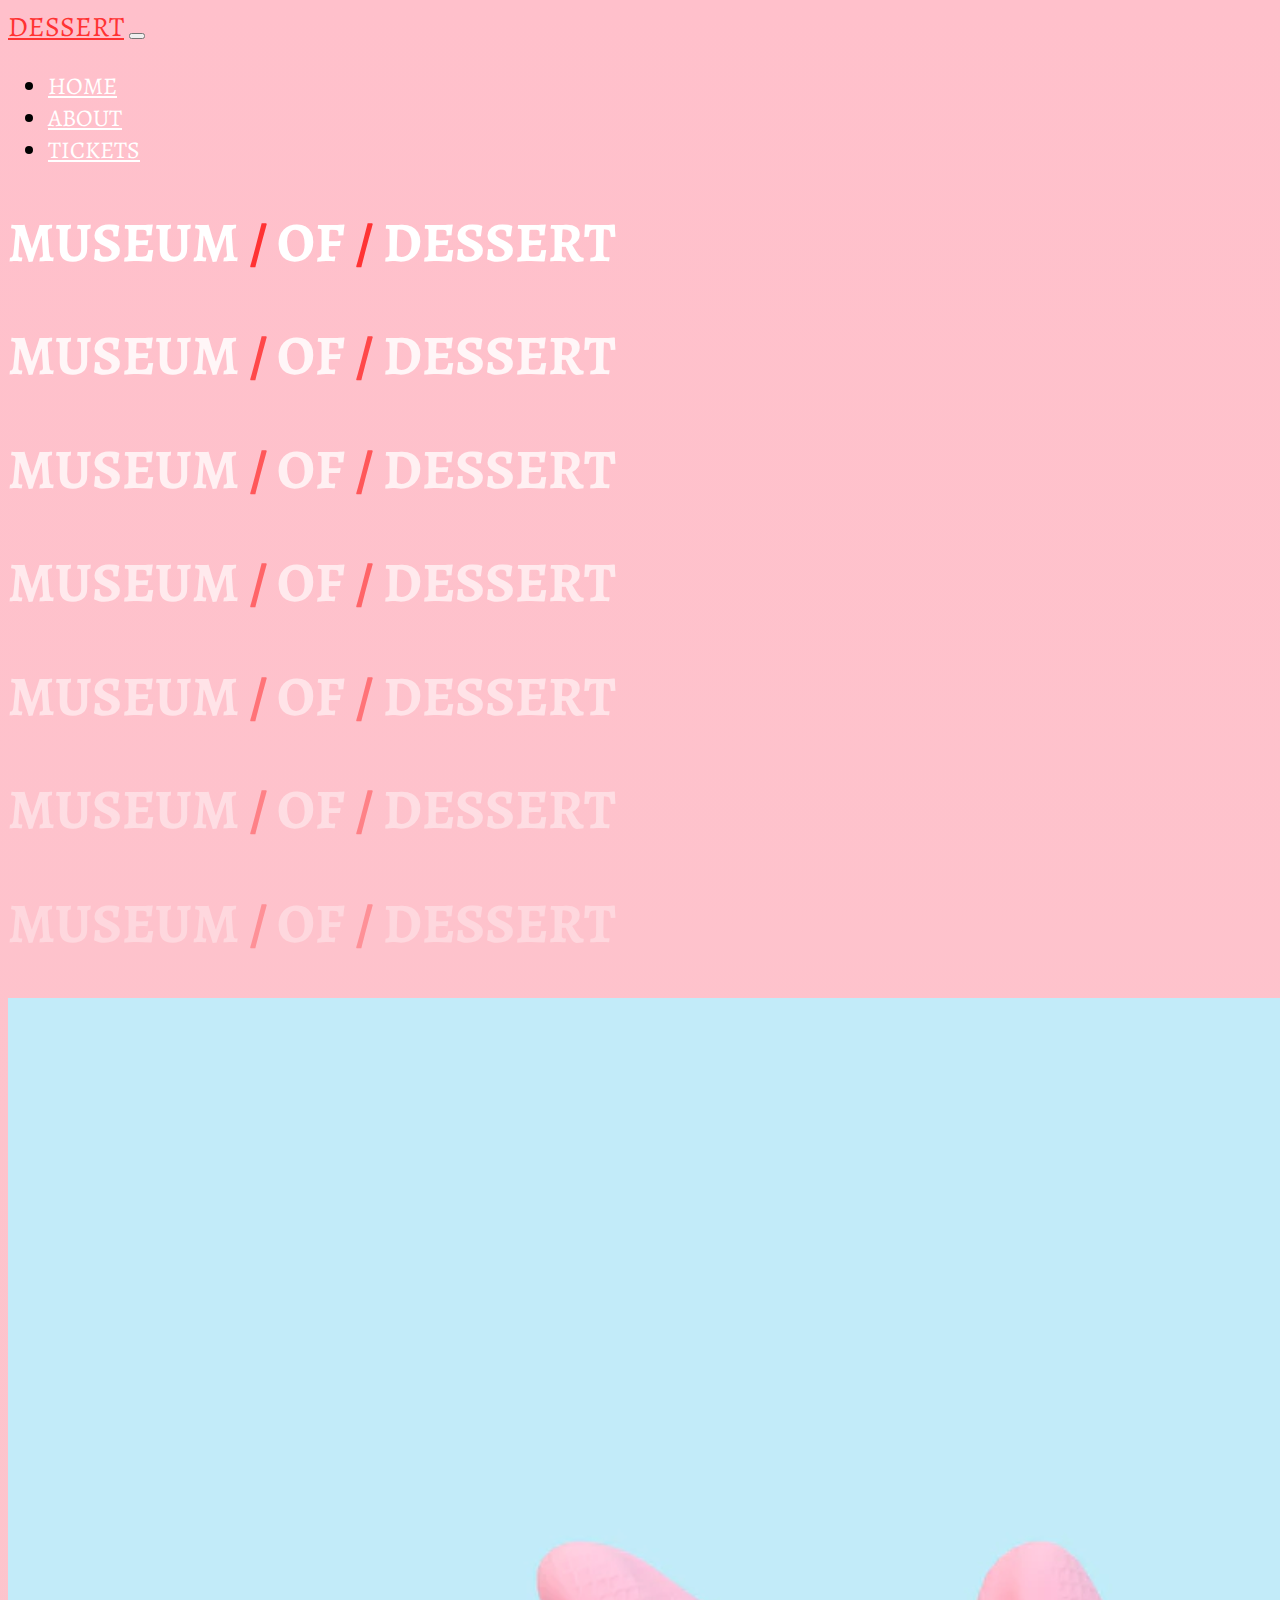
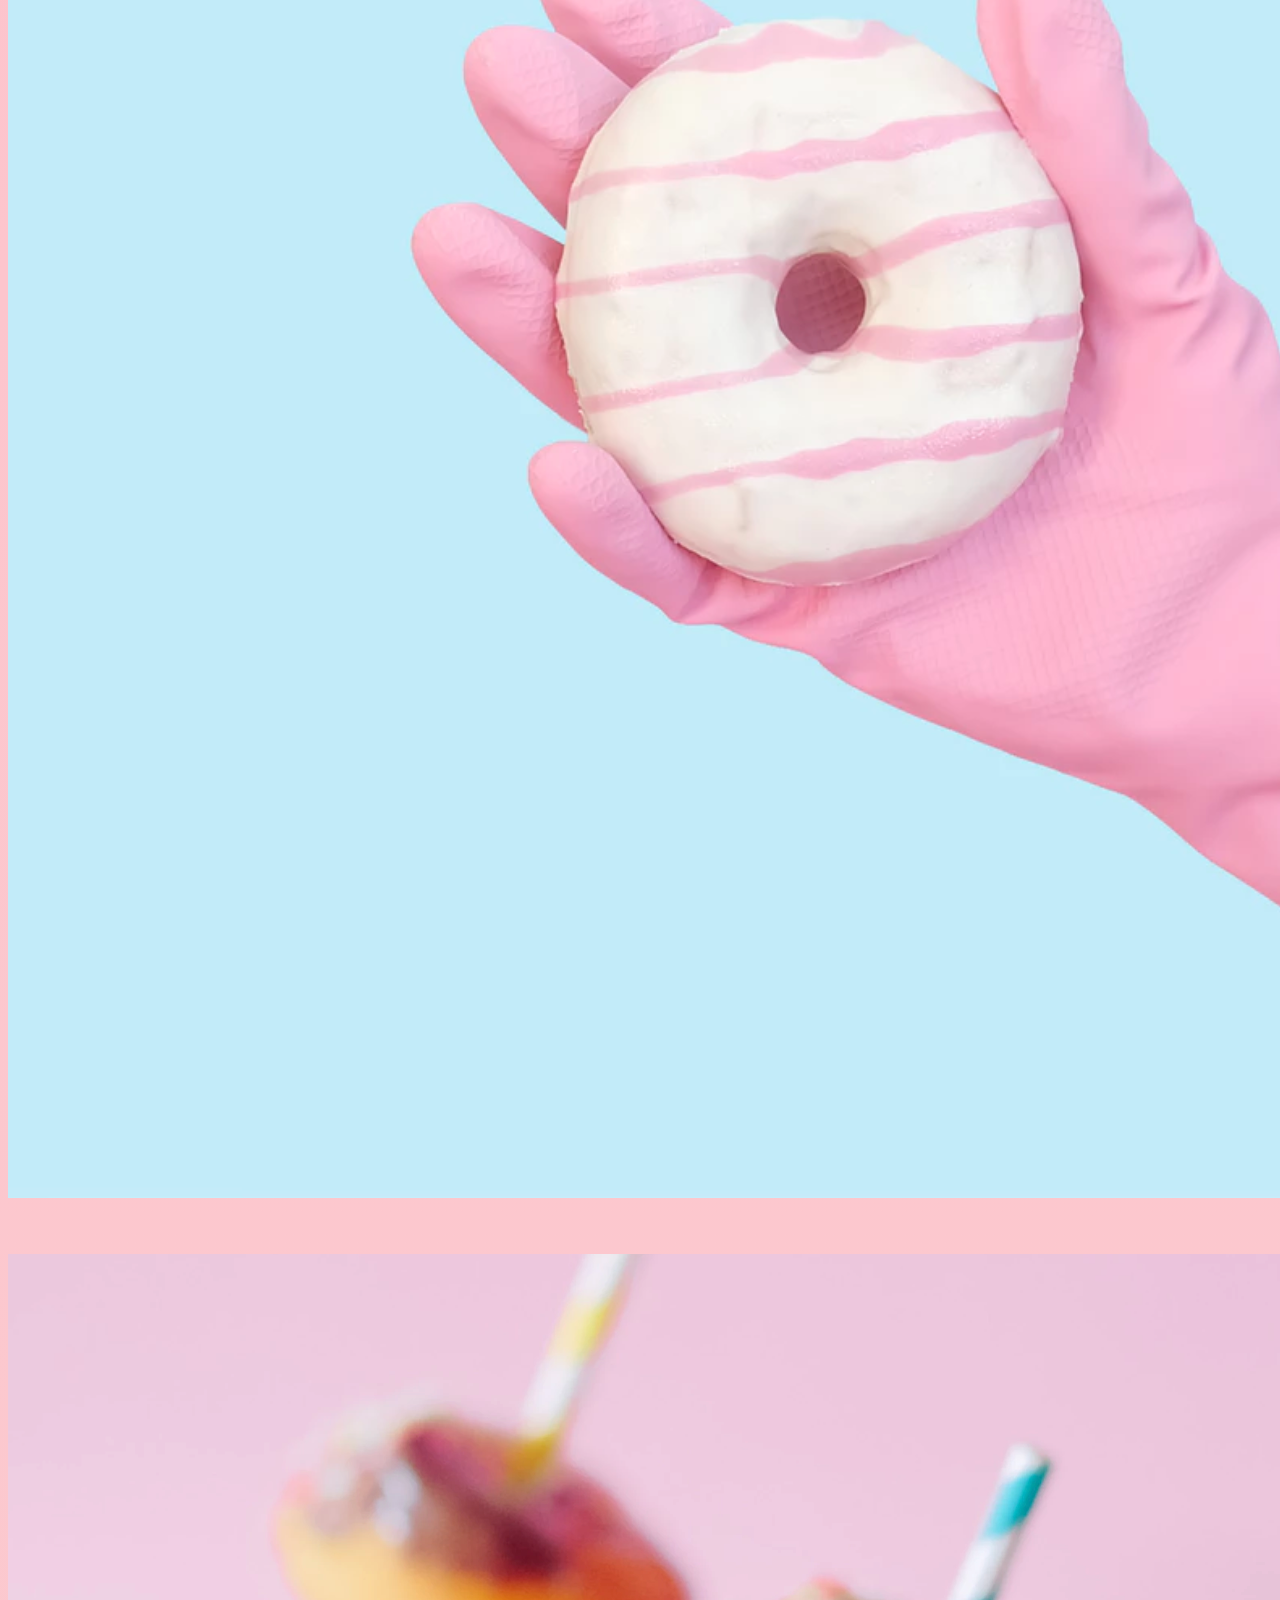
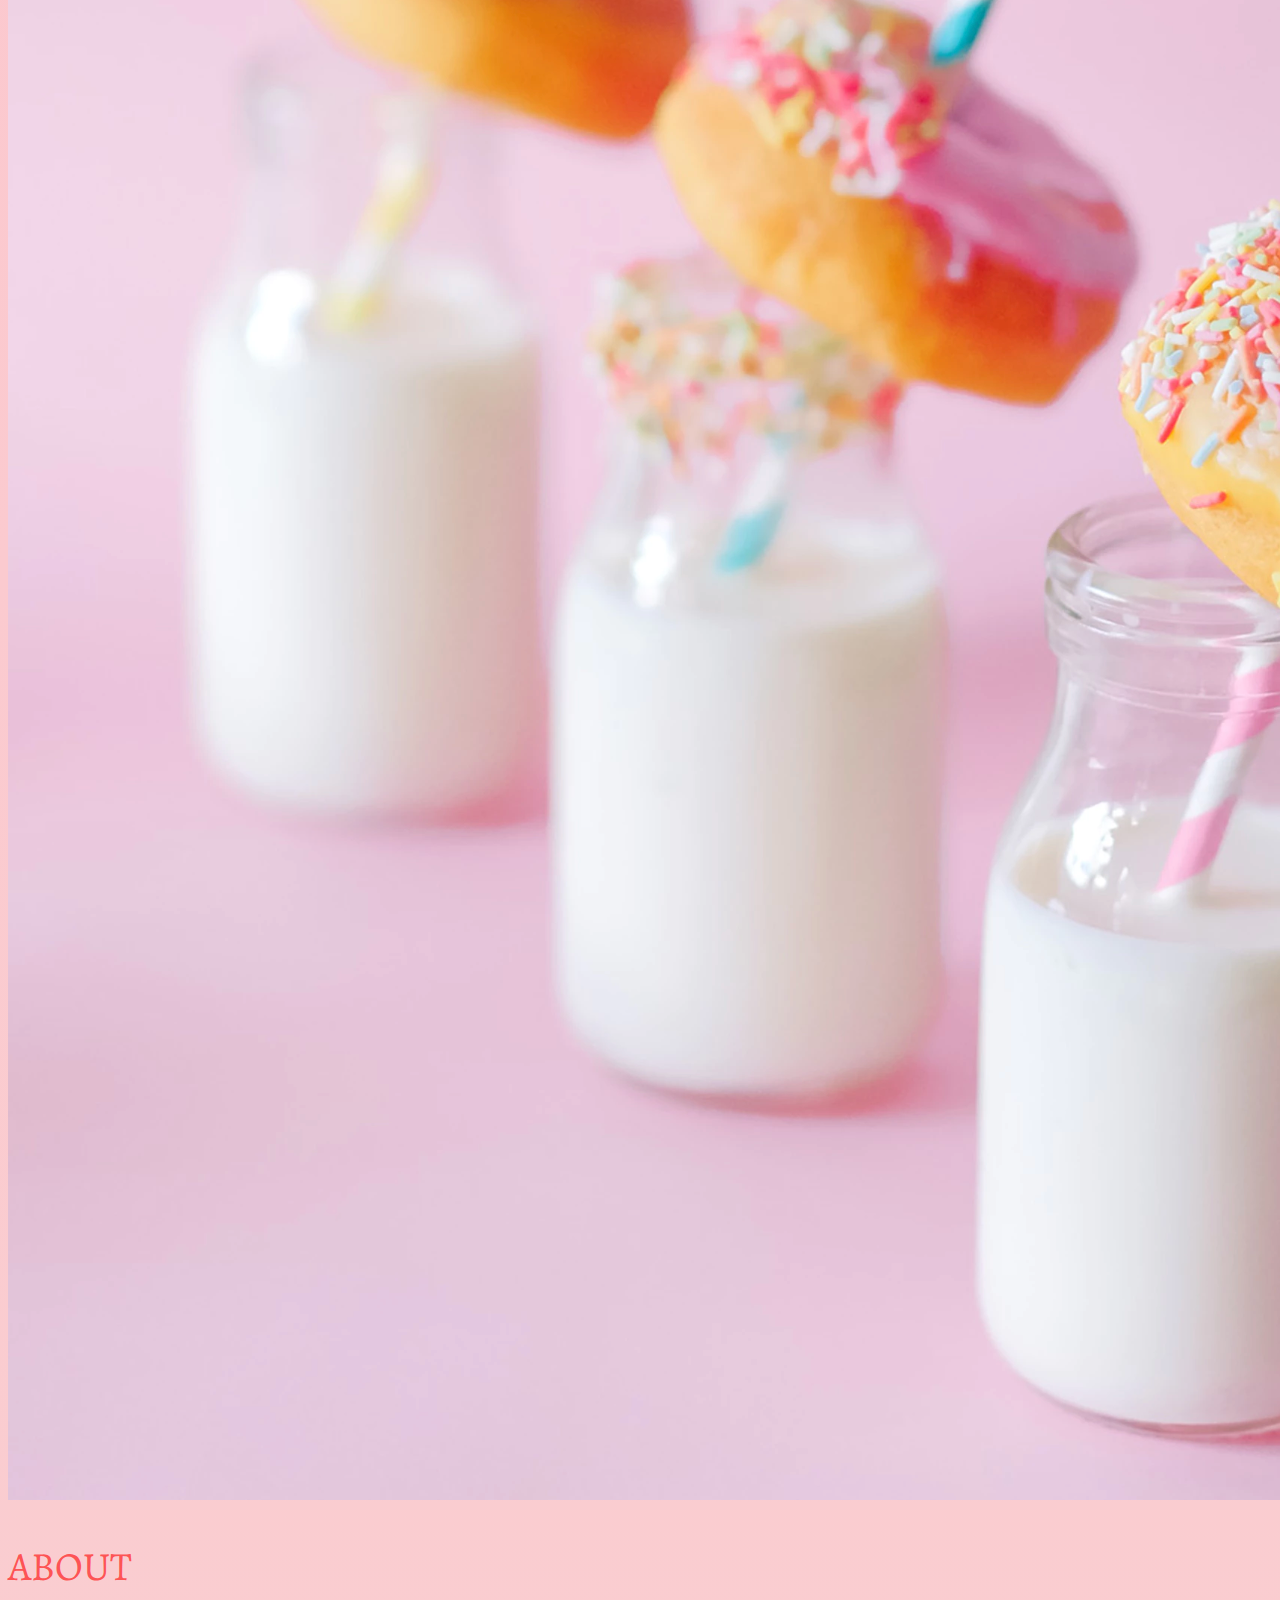
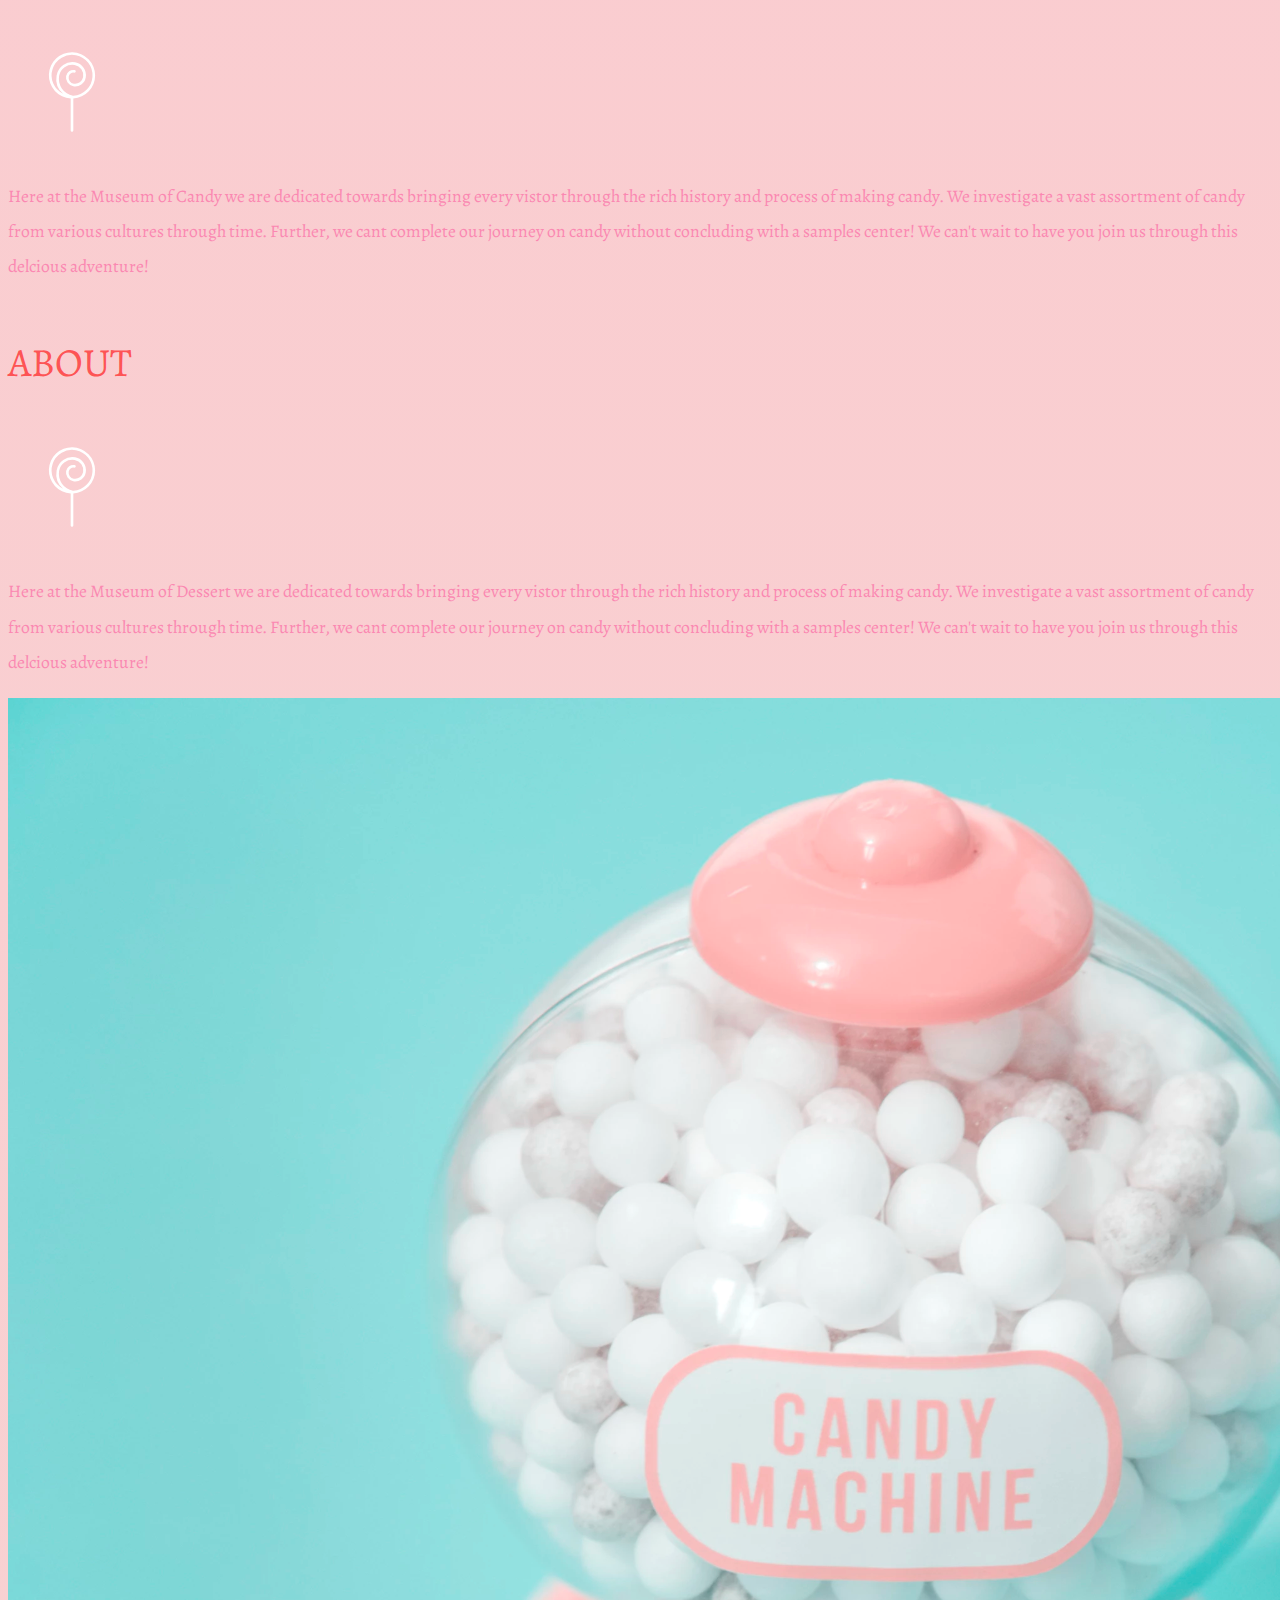
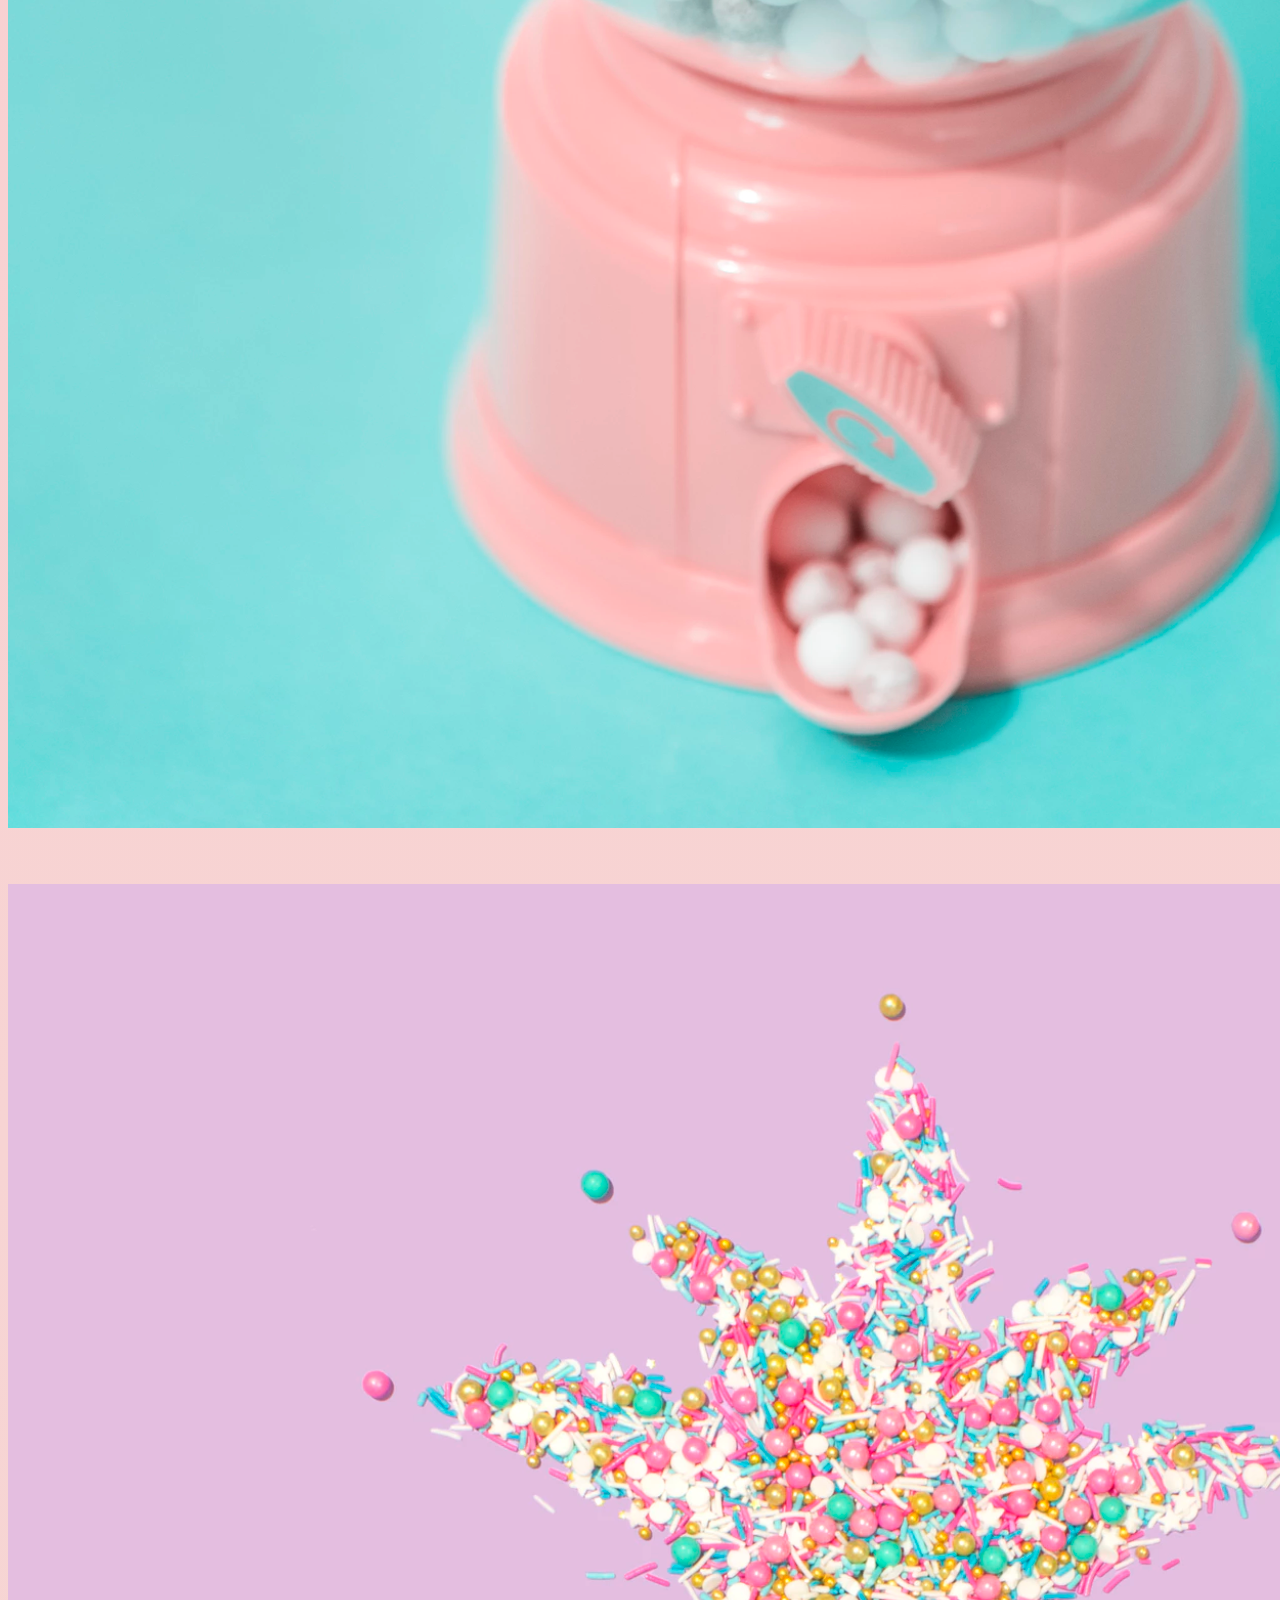
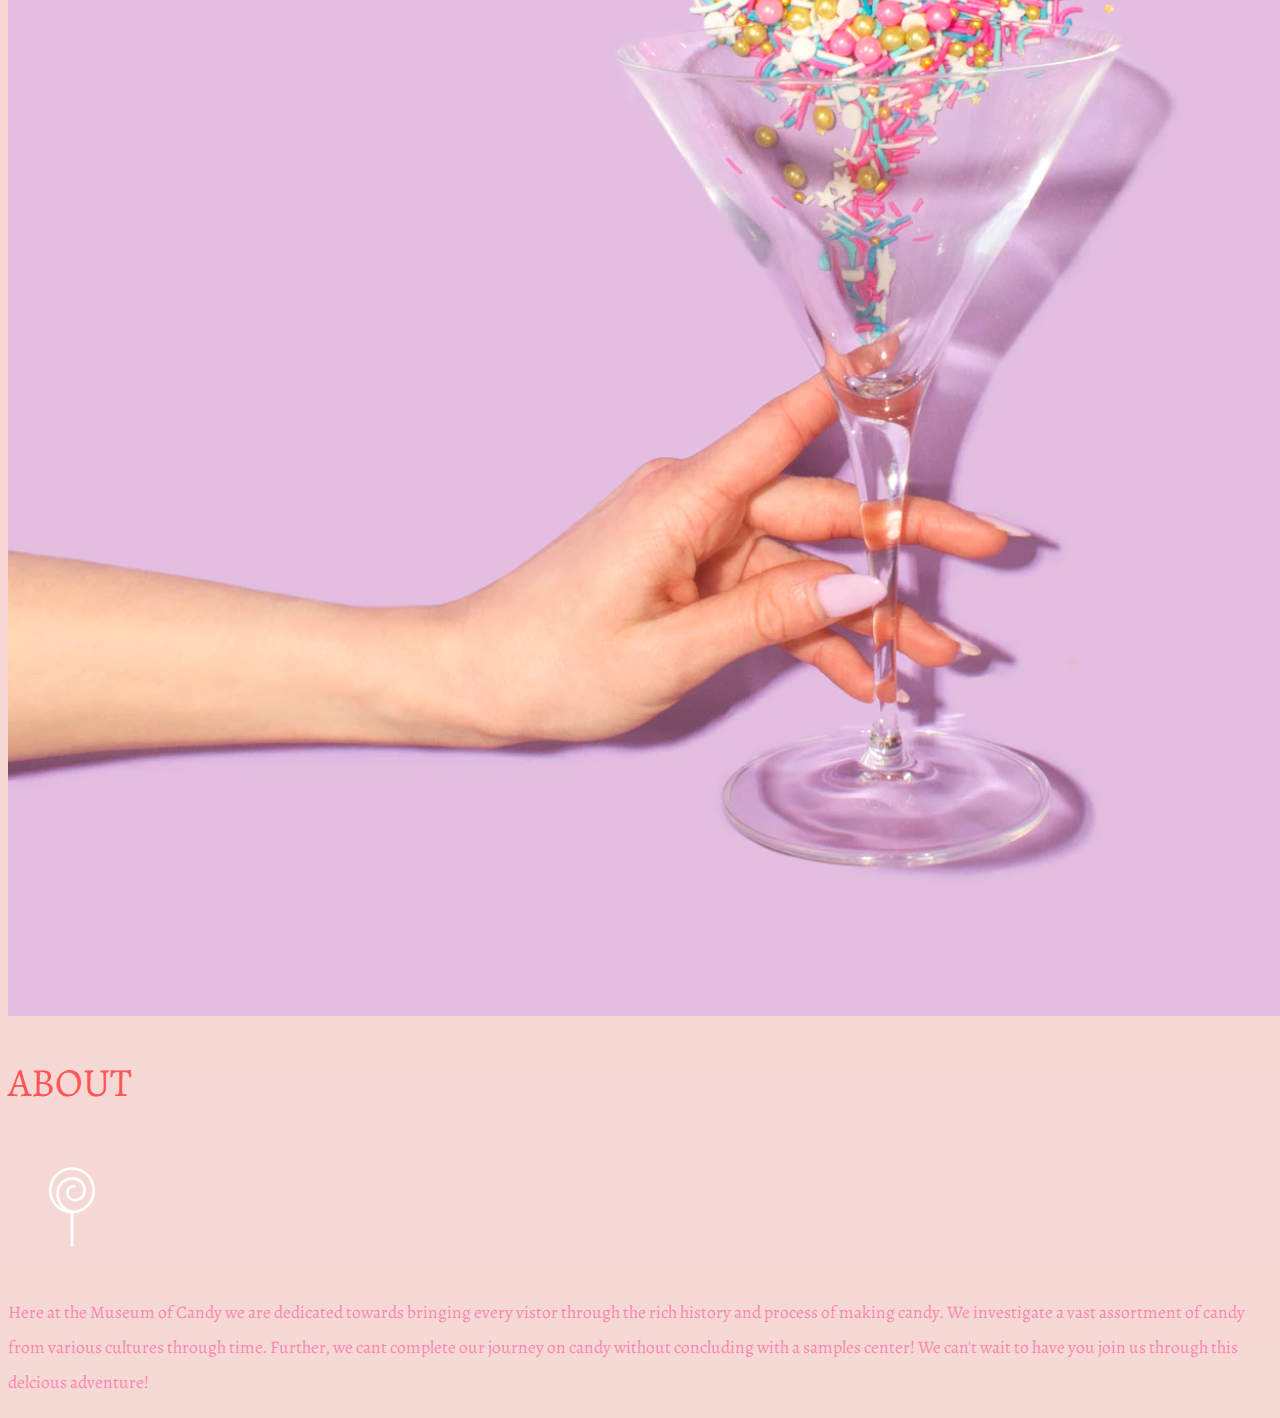
<file: Dessert Museum/index.html>
<!doctype html>
<html lang="en">

<head>
    <!---------------------------- Required meta tags ---------------------------->
    <meta charset="utf-8">
    <meta name="viewport" content="width=device-width, initial-scale=1, shrink-to-fit=no">

    <!--------------------------------- Google Font ------------------------------>
    <link href="https://fonts.googleapis.com/css?family=Nunito:200,300,400,700" rel="stylesheet">
    <link href="https://fonts.googleapis.com/css2?family=Alegreya:ital,wght@0,400;1,500&display=swap" rel="stylesheet">

    <!-------------------------------- Bootstrap CSS ----------------------------->
    <link rel="stylesheet" href="https://stackpath.bootstrapcdn.com/bootstrap/4.1.3/css/bootstrap.min.css" integrity="sha384-MCw98/SFnGE8fJT3GXwEOngsV7Zt27NXFoaoApmYm81iuXoPkFOJwJ8ERdknLPMO" crossorigin="anonymous">

    <!---------------------------- Font Awesome CDN ------------------------------>
    <link rel="stylesheet" href="https://stackpath.bootstrapcdn.com/font-awesome/4.7.0/css/font-awesome.min.css" integrity="sha384-wvfXpqpZZVQGK6TAh5PVlGOfQNHSoD2xbE+QkPxCAFlNEevoEH3Sl0sibVcOQVnN" crossorigin="anonymous">

    <!--------------------------------- Custom CSS ------------------------------->
    <link rel="stylesheet" href="app.css">

    <title>Museum of Candy</title>
</head>

<body>
    <!------------------------------ Create main Navbar ----------------------------->
    <nav id="mainNavbar" class="navbar navbar-dark navbar-expand-md py-1 fixed-top">
        <a href="#" class="navbar-brand">DESSERT</a>

        <button class="navbar-toggler " data-toggle="collapse" data-target="#navLinks" aria-label="Toggle navigation">
        <span id="navIcon" class="navbar-toggler-icon"></span>
      </button>

        <div class="collapse navbar-collapse" id="navLinks">
            <ul class="navbar-nav">

                <li class="nav-item">
                    <a href="" class="nav-link">HOME</a>
                </li>

                <li class="nav-item">
                    <a href="" class="nav-link">ABOUT</a>
                </li>

                <li class="nav-item">
                    <a href="" class="nav-link">TICKETS</a>
                </li>

            </ul>
        </div>
    </nav>

    <!---------------------- Make 1st row using fluid container -------------------->
    <section class="container-fluid px-0">
        <div class="row align-items-center">

            <div class="col-lg-6">
                <div class=" headerSlashes text-white font-weight-bold text-center d-none d-lg-block mt-5">
                    <h1>MUSEUM <span>           /</span> OF <span>           /</span> DESSERT</h1>
                    <h1>MUSEUM <span class="s1">/</span> OF <span class="s1">/</span> DESSERT</h1>
                    <h1>MUSEUM <span class="s2">/</span> OF <span class="s2">/</span> DESSERT</h1>
                    <h1>MUSEUM <span class="s3">/</span> OF <span class="s3">/</span> DESSERT</h1>
                    <h1>MUSEUM <span class="s4">/</span> OF <span class="s4">/</span> DESSERT</h1>
                    <h1>MUSEUM <span class="s5">/</span> OF <span class="s5">/</span> DESSERT</h1>
                    <h1>MUSEUM <span class="s6">/</span> OF <span class="s6">/</span> DESSERT</h1>
                </div>
            </div>

            <div class="col-lg-6">
                <img class="img-fluid" src="imgs/hand2.png" alt="">
            </div>

        </div>
    </section>

    <!--------------------- Rest of content in fluid container -------------------->
    <section class="container-fluid px-0">

        <!--------------------------------- 2nd Row --------------------------------->
        <div class="row align-items-center content">

            <div class="col-md-6 order-2 order-md-1">
                <img class="img-fluid" src="imgs/milk.png" alt="">
            </div>

            <div class="col-md-6 order-1 order-md-2">
                <div class="row justify-content-center text-center">
                    <div class="blurb col-6 col-md-7 col-lg-8 mb-5 mb-md-0">

                        <h2>ABOUT</h2>
                        <img class="d-none d-lg-inline" src="imgs/lolli_icon.png" alt="">
                        <p>
                            Here at the Museum of Candy we are dedicated towards bringing every vistor through the rich history and process of making candy. We investigate a vast assortment of candy from various cultures through time. Further, we cant complete our journey on candy
                            without concluding with a samples center! We can't wait to have you join us through this delcious adventure!
                        </p>

                    </div>
                </div>

            </div>
        </div>

        <!--------------------------------- 3rd Row --------------------------------->
        <div class="row align-items-center content">

            <div class="col-md-6">
                <div class="row justify-content-center text-center">
                    <div class="blurb col-sm-6 col-md-7 col-lg-8 mb-5 mb-md-0">

                        <h2>ABOUT</h2>
                        <img class="d-none d-lg-inline" src="imgs/lolli_icon.png" alt="">
                        <p>
                            Here at the Museum of Dessert we are dedicated towards bringing every vistor through the rich history and process of making candy. We investigate a vast assortment of candy from various cultures through time. Further, we cant complete our journey on candy
                            without concluding with a samples center! We can't wait to have you join us through this delcious adventure!
                        </p>

                    </div>
                </div>
            </div>

            <div class="col-md-6">
                <img class="img-fluid" src="imgs/gumball.png" alt="">
            </div>
        </div>

        <!--------------------------------- 4th Row --------------------------------->
        <div class="row align-items-center content">

            <div class="col-md-6 order-2 order-md-1">
                <img class="img-fluid" src="imgs/sprinkles.png" alt="">
            </div>

            <div class="col-md-6 order-1 order-md-2">
                <div class="row justify-content-center text-center">
                    <div class="blurb col-sm-6 col-md-7 col-lg-8 mb-5 mb-md-0">

                        <h2>ABOUT</h2>
                        <img class="d-none d-lg-inline" src="imgs/lolli_icon.png" alt="">
                        <p>
                            Here at the Museum of Candy we are dedicated towards bringing every vistor through the rich history and process of making candy. We investigate a vast assortment of candy from various cultures through time. Further, we cant complete our journey on candy
                            without concluding with a samples center! We can't wait to have you join us through this delcious adventure!
                        </p>

                    </div>
                </div>

            </div>
        </div>
    </section>



    <!---------------------------- Optional JavaScript ---------------------------->
    <!-------------- jQuery first, then Popper.js, then Bootstrap JS -------------->
    <script src="https://code.jquery.com/jquery-3.3.1.slim.min.js" integrity="sha384-q8i/X+965DzO0rT7abK41JStQIAqVgRVzpbzo5smXKp4YfRvH+8abtTE1Pi6jizo" crossorigin="anonymous"></script>
    <script src="https://cdnjs.cloudflare.com/ajax/libs/popper.js/1.14.3/umd/popper.min.js" integrity="sha384-ZMP7rVo3mIykV+2+9J3UJ46jBk0WLaUAdn689aCwoqbBJiSnjAK/l8WvCWPIPm49" crossorigin="anonymous"></script>
    <script src="https://stackpath.bootstrapcdn.com/bootstrap/4.1.3/js/bootstrap.min.js" integrity="sha384-ChfqqxuZUCnJSK3+MXmPNIyE6ZbWh2IMqE241rYiqJxyMiZ6OW/JmZQ5stwEULTy" crossorigin="anonymous"></script>

    <script>
        $(function() { // Create effect of navbar appearing when scrolling 
            $(document).scroll(function() { // detect user scrolling
                var $nav = $("#mainNavbar"); // set $nav = navbar
                // if user scrolls with top height > navbar height, then toggle navbar
                $nav.toggleClass("scrolled", $(this).scrollTop() > $nav.height());
            });
        });
    </script>

</body>

</html>
</file>
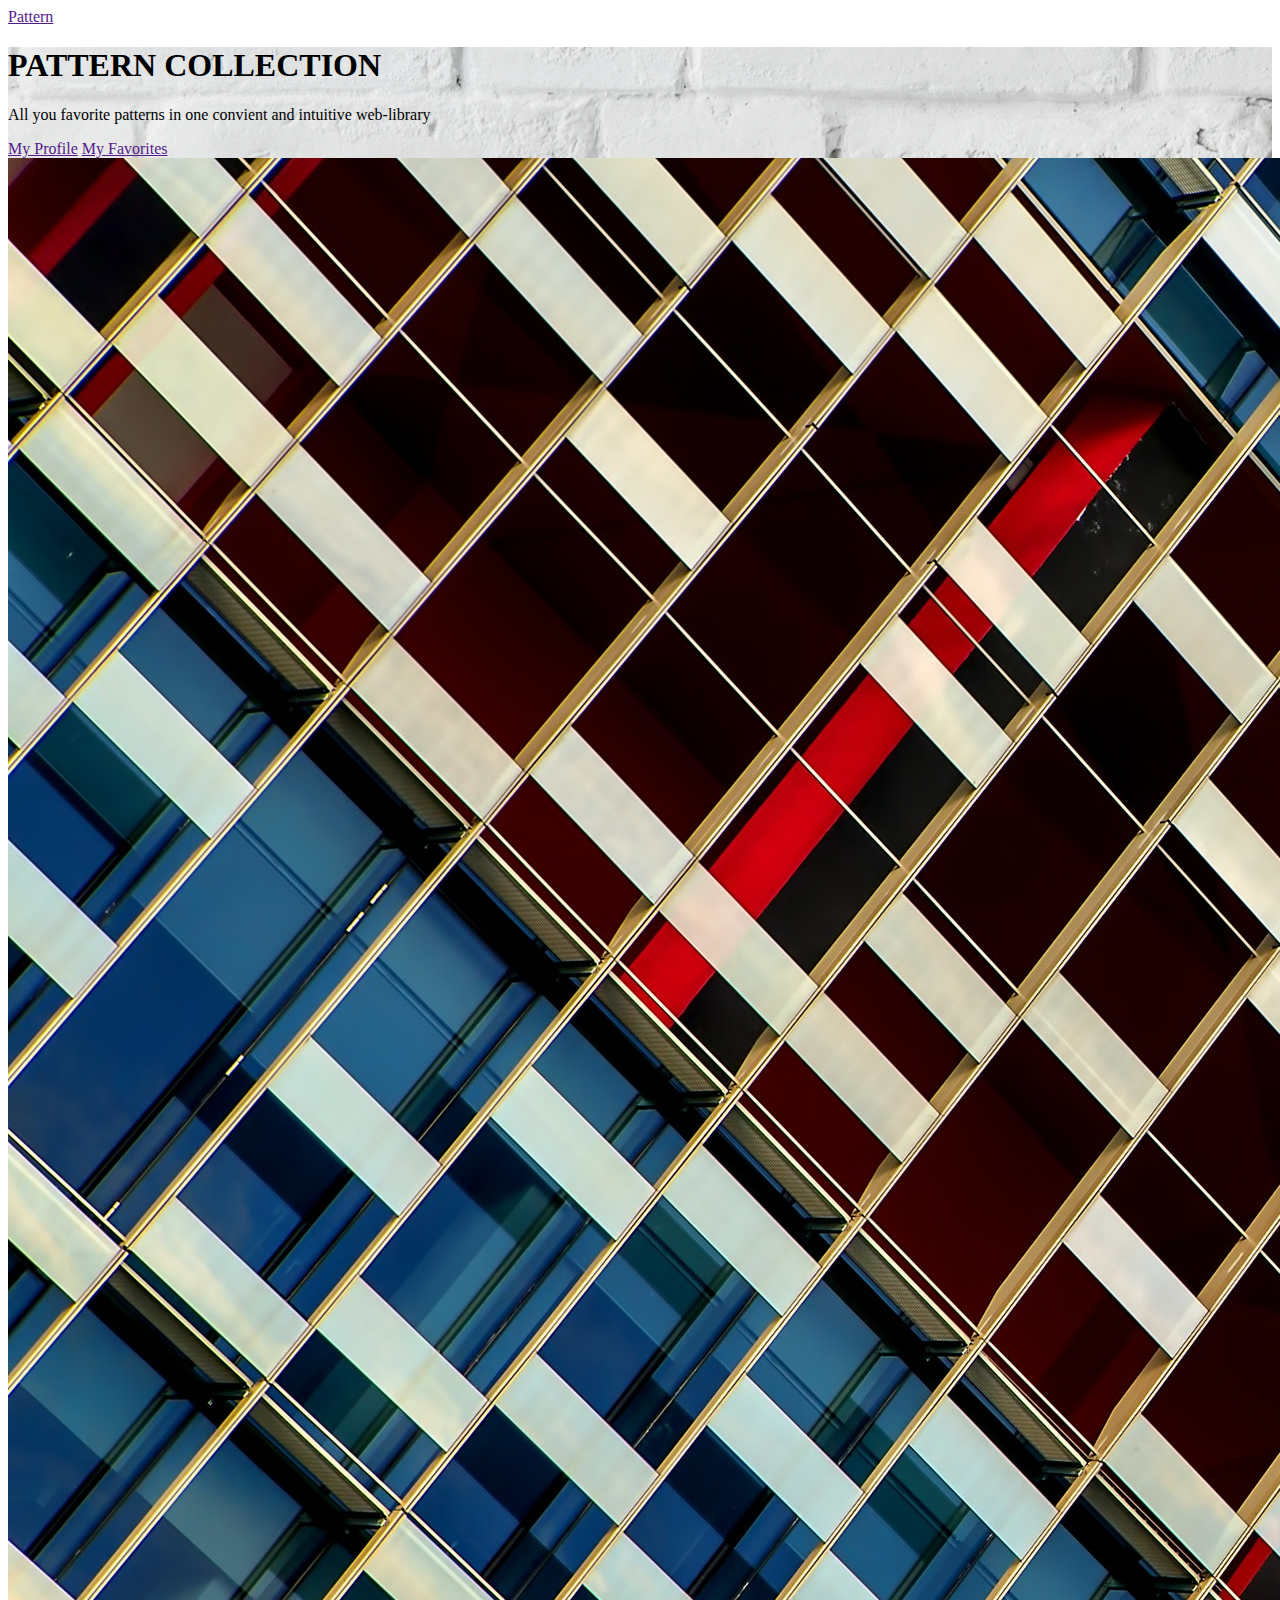
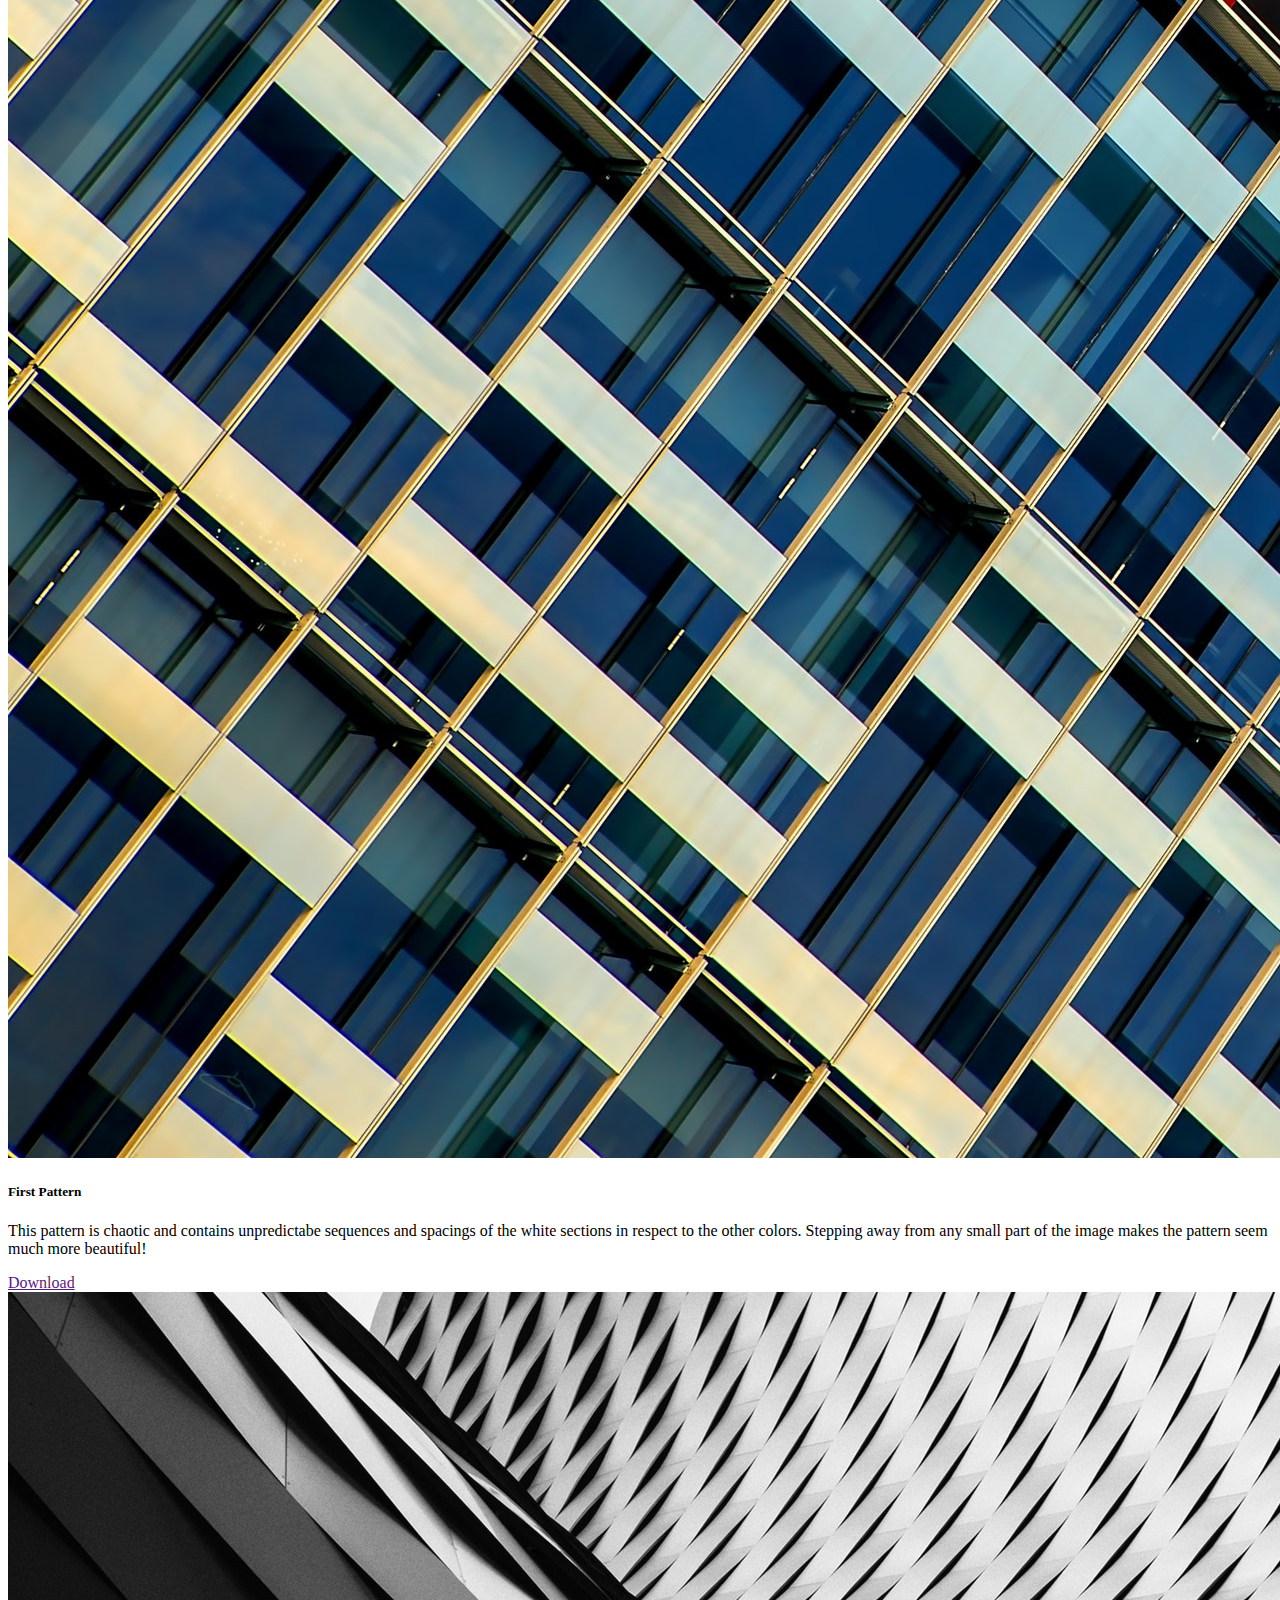
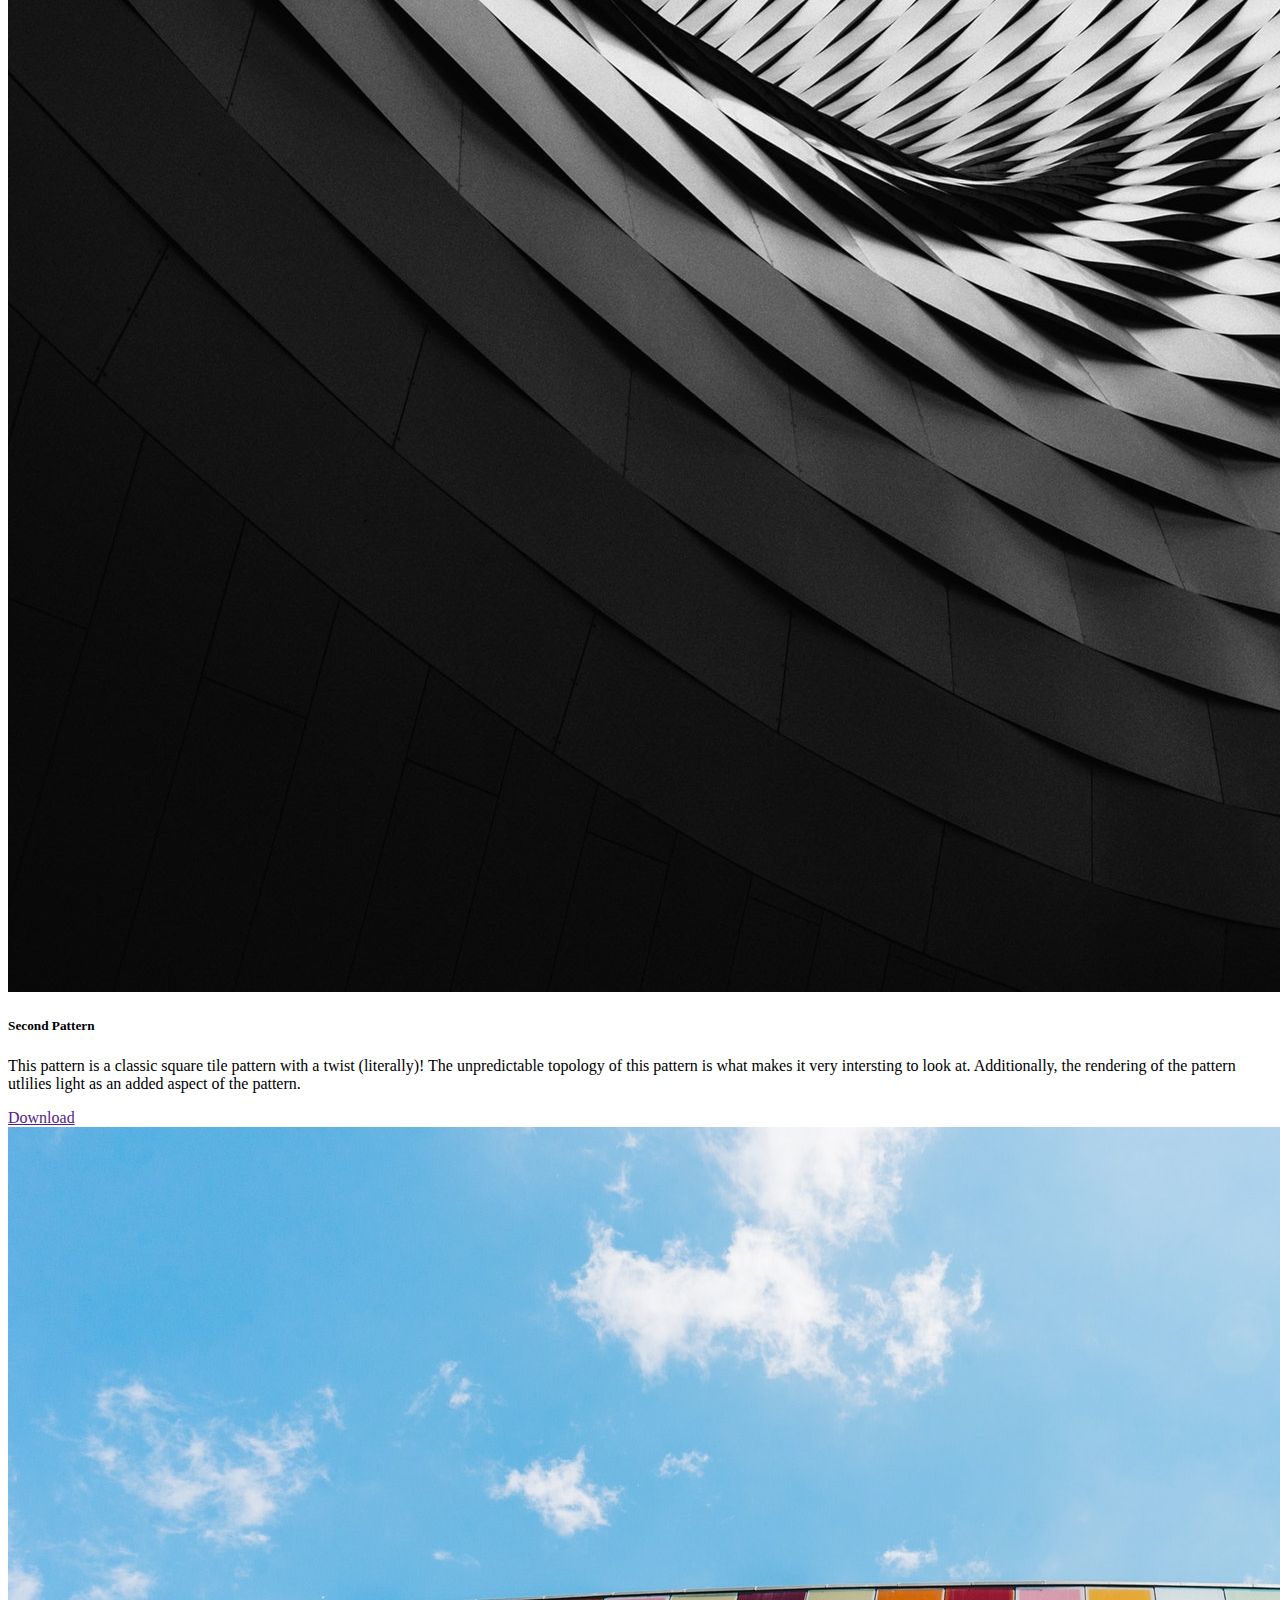
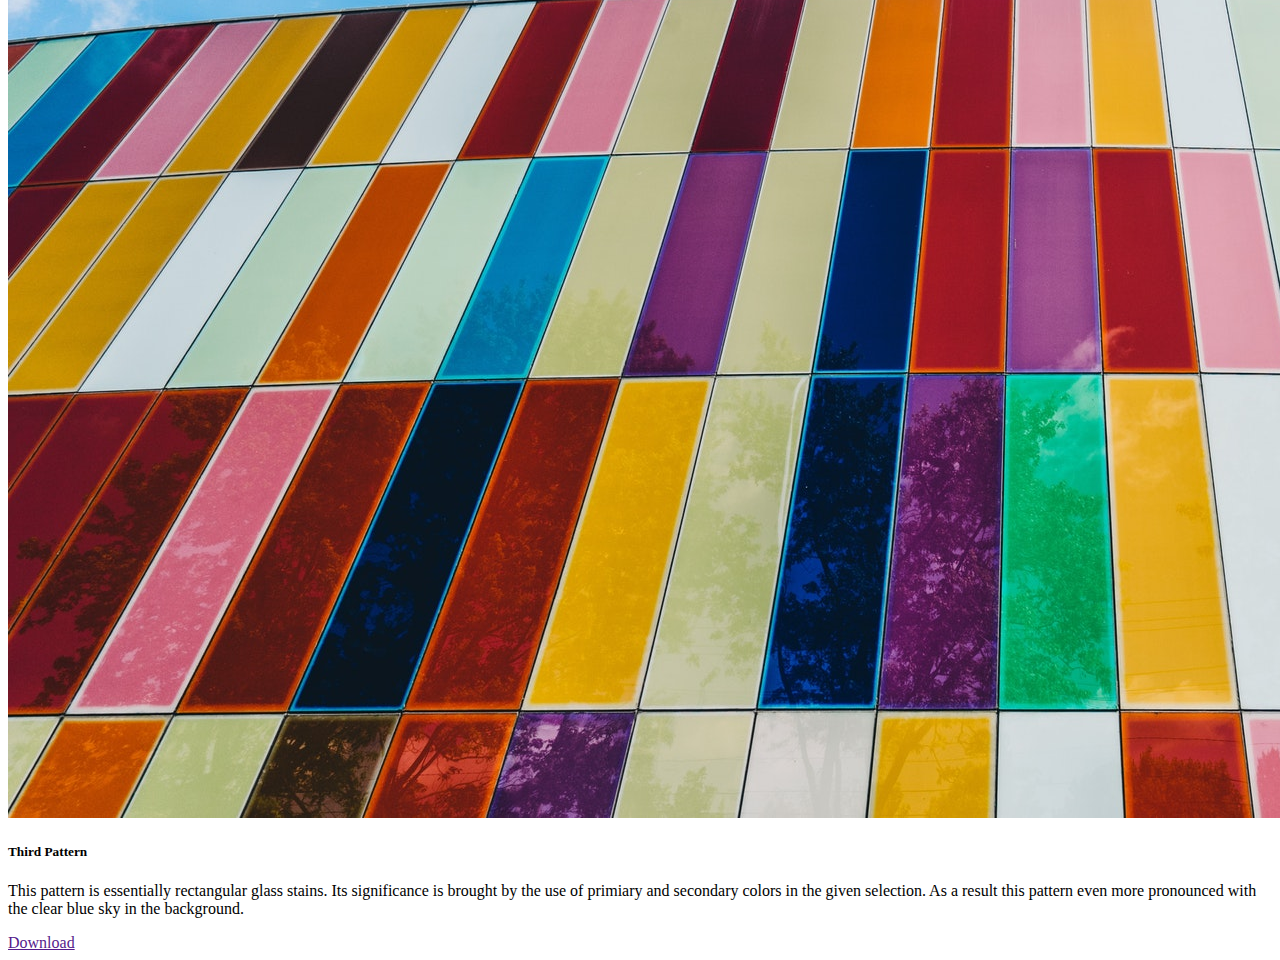
<file: Pattern Website/index.html>
<!doctype html>
<html lang="en">

<head>
    <!-- Required meta tags -->
    <meta charset="utf-8">
    <meta name="viewport" content="width=device-width, initial-scale=1, shrink-to-fit=no">

    <!-- Bootstrap CSS -->
    <link rel="stylesheet" href="https://stackpath.bootstrapcdn.com/bootstrap/4.1.3/css/bootstrap.min.css" integrity="sha384-MCw98/SFnGE8fJT3GXwEOngsV7Zt27NXFoaoApmYm81iuXoPkFOJwJ8ERdknLPMO"
        crossorigin="anonymous">

    <link rel="stylesheet" href="https://use.fontawesome.com/releases/v5.14.0/css/all.css" integrity="sha384-HzLeBuhoNPvSl5KYnjx0BT+WB0QEEqLprO+NBkkk5gbc67FTaL7XIGa2w1L0Xbgc" crossorigin="anonymous">

    <!-- only one line of css => make style tag -->
    <style>
        #header {
            background: url("imgs/header.jpeg"); /* Looks better 
           
            background: url("imgs/header.jpeg") center center/ cover no-repeat;  => center horiz and vert then cover whole display with no repeate of img */  
        }
    </style>

    <title>Pattern</title>
</head>

<body>
    <!-- make a dark navbar with light text (using the misnomer: navbar-dark) -->
    <nav class="navbar bg-dark navbar-dark">
        <div class="container">
            <a href="" class="navbar-brand"> <i class="fas fa-binoculars"> </i>Pattern</a>
        </div>
    </nav> 

    <!-- create a jubotron -->
    <!-- section vs div: https://stackoverflow.com/questions/6939864/what-is-the-difference-between-section-and-div -->
    <section id="header" class="jumbotron text-center">
        <!-- display-3 makes h1 slightly larger -->
        <h1 class="display-3">PATTERN COLLECTION</h1>

        <!-- lead gives text extra space and lets it stand out a bit more-->
        <p class="lead"> All you favorite patterns in one convient and intuitive web-library </p>

        <!-- create buttons as ancher tags since they likely will renavigate you -->
        <a href="" class="btn btn-primary">My Profile</a>
        <a href="" class="btn btn-success">My Favorites</a>
    </section>

    <!-- place everything in a section that encompasses all of the gallery -->
    <!-- since cards going to be in grid sys, place al cards in a container div  -->
    <!-- to make grid need an umbrella div class with col div elements that have cards in them -->
    <section id="gallery">  
        <div class="container">
            <div class="row">

                <div class="col-lg-4 mb-4">
                    <div class="card">
                        <img class="card-img-top" src="imgs/pattern1.jpeg">
                        <div class="card-body">
                            <h5 class="card-title">First Pattern</h5>
                            <p class="card-text text-center"> This pattern is chaotic and contains unpredictabe sequences and spacings of the white sections in respect to the other colors. Stepping away from any small part of the image makes the pattern seem much more beautiful!</p>

                            <a href="" class="btn btn-outline-success btn-sm">Download</a>
                            <a href="" class="btn btn-outline-danger btn-sm"> <i class="far fa-heart"></i> </a>
                        </div>
                    </div>
                </div>

                <div class="col-lg-4 mb-4">
                    <div class="card">
                        <img class="card-img-top" src="imgs/pattern2.jpeg">
                        <div class="card-body">
                            <h5 class="card-title">Second Pattern</h5>
                            <p class="card-text text-center"> This pattern is a classic square tile pattern with a twist (literally)! The unpredictable topology of this pattern is what makes it very intersting to look at. Additionally, the rendering of the pattern utlilies light as an added aspect of the pattern.</p>

                            <a href="" class="btn btn-outline-success btn-sm">Download</a>
                            <a href="" class="btn btn-outline-danger btn-sm"> <i class="far fa-heart"></i> </a>
                        </div>
                    </div>
                </div>

                <div class="col-lg-4 mb-4">
                    <div class="card">
                        <img class="card-img-top" src="imgs/pattern3.jpeg">
                        <div class="card-body">
                            <h5 class="card-title">Third Pattern</h5>
                            <p class="card-text text-center"> This pattern is essentially rectangular glass stains. Its significance is brought by the use of primiary and secondary colors in the given selection. As a result this pattern even more pronounced with the clear blue sky in the background.</p>

                            <a href="" class="btn btn-outline-success btn-sm">Download</a>
                            <a href="" class="btn btn-outline-danger btn-sm"> <i class="far fa-heart"></i> </a>
                        </div>
                    </div>
               </div>

            </div>
        </div>
    </section>


    

    <!-- Optional JavaScript -->
    <!-- jQuery first, then Popper.js, then Bootstrap JS -->
    <script src="https://code.jquery.com/jquery-3.3.1.slim.min.js" integrity="sha384-q8i/X+965DzO0rT7abK41JStQIAqVgRVzpbzo5smXKp4YfRvH+8abtTE1Pi6jizo"
        crossorigin="anonymous"></script>
    <script src="https://cdnjs.cloudflare.com/ajax/libs/popper.js/1.14.3/umd/popper.min.js" integrity="sha384-ZMP7rVo3mIykV+2+9J3UJ46jBk0WLaUAdn689aCwoqbBJiSnjAK/l8WvCWPIPm49"
        crossorigin="anonymous"></script>
    <script src="https://stackpath.bootstrapcdn.com/bootstrap/4.1.3/js/bootstrap.min.js" integrity="sha384-ChfqqxuZUCnJSK3+MXmPNIyE6ZbWh2IMqE241rYiqJxyMiZ6OW/JmZQ5stwEULTy"
        crossorigin="anonymous"></script>
</body>

</html>
</file>
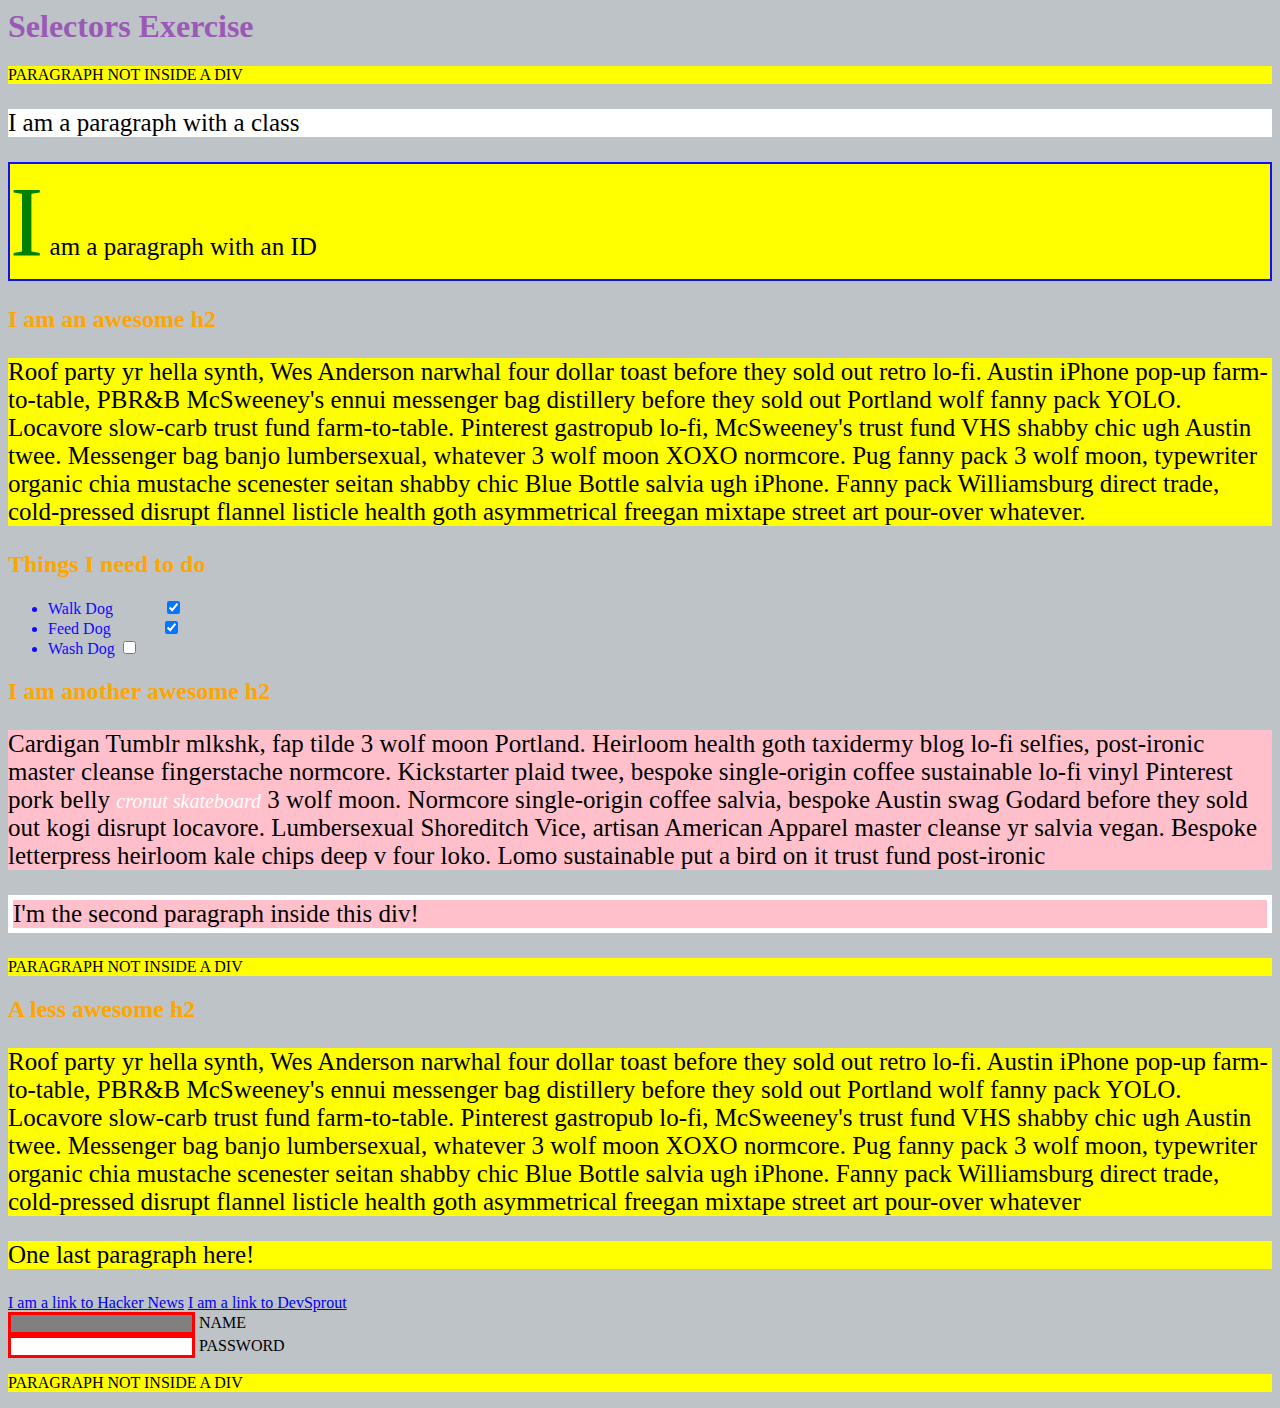
<file: 09_Selector_Exercise_Starter/selectorsExercise.html>
<html>
<head>
  <meta charset="UTF-8">
  <title>Selectors Exercise</title>
  <link rel="stylesheet" type="text/css" href="selectors.css">
</head>
<body>
  <h1>Selectors Exercise</h1>

<p>PARAGRAPH NOT INSIDE A DIV</p>

<div>
  <p class="hello">I am a paragraph with a class</p>
  <p id="special">I am a paragraph with an ID</p>

  <h2>I am an awesome h2</h2>
  
  
  <p>Roof party yr hella synth, Wes Anderson narwhal four dollar toast before they sold out retro lo-fi. Austin iPhone pop-up farm-to-table, PBR&B McSweeney's ennui messenger bag distillery before they sold out Portland wolf fanny pack YOLO. Locavore slow-carb trust fund farm-to-table. Pinterest gastropub lo-fi, McSweeney's trust fund VHS shabby chic ugh Austin twee. Messenger bag banjo lumbersexual, whatever 3 wolf moon XOXO normcore. Pug fanny pack 3 wolf moon, typewriter organic chia mustache scenester seitan shabby chic Blue Bottle salvia ugh iPhone. Fanny pack Williamsburg direct trade, cold-pressed disrupt flannel listicle health goth asymmetrical freegan mixtape street art pour-over whatever.</p>

</div>

<div>
  <h2>Things I need to do</h2>

  <ul>
    <li>Walk Dog <input type="checkbox" checked> </li>
    <li>Feed Dog <input type="checkbox" checked> </li>
    <li>Wash Dog <input type="checkbox"></li>
  </ul>
</div>

<div>
  <h2>I am another awesome h2</h2>

  <p>Cardigan Tumblr mlkshk, fap tilde 3 wolf moon Portland. Heirloom health goth taxidermy blog lo-fi selfies, post-ironic master cleanse fingerstache normcore. Kickstarter plaid twee, bespoke single-origin coffee sustainable lo-fi vinyl Pinterest pork belly <em>cronut skateboard</em> 3 wolf moon. Normcore single-origin coffee salvia, bespoke Austin swag Godard before they sold out kogi disrupt locavore. Lumbersexual Shoreditch Vice, artisan American Apparel master cleanse yr salvia vegan. Bespoke letterpress heirloom kale chips deep v four loko. Lomo sustainable put a bird on it trust fund post-ironic</p>

  <p>I'm the second paragraph inside this div!</p>
</div>

<p>PARAGRAPH NOT INSIDE A DIV</p>


<div>
  <h2>A less awesome h2</h2>

  <p>Roof party yr hella synth, Wes Anderson narwhal four dollar toast before they sold out retro lo-fi. Austin iPhone pop-up farm-to-table, PBR&B McSweeney's ennui messenger bag distillery before they sold out Portland wolf fanny pack YOLO. Locavore slow-carb trust fund farm-to-table. Pinterest gastropub lo-fi, McSweeney's trust fund VHS shabby chic ugh Austin twee. Messenger bag banjo lumbersexual, whatever 3 wolf moon XOXO normcore. Pug fanny pack 3 wolf moon, typewriter organic chia mustache scenester seitan shabby chic Blue Bottle salvia ugh iPhone. Fanny pack Williamsburg direct trade, cold-pressed disrupt flannel listicle health goth asymmetrical freegan mixtape street art pour-over whatever</p>

  <p>One last paragraph here!</p>

  <a href="https://news.ycombinator.com/">I am a link to Hacker News</a>
  <a href="https://www.devsprout.io">I am a link to DevSprout</a>
  <br>

  <input type="text" name="name" /><label> Name</label><br/>
  <input type="password" name="password" /><label> Password</label><br/>

</div>

<p>PARAGRAPH NOT INSIDE A DIV</p>

</body>
</html>
</file>
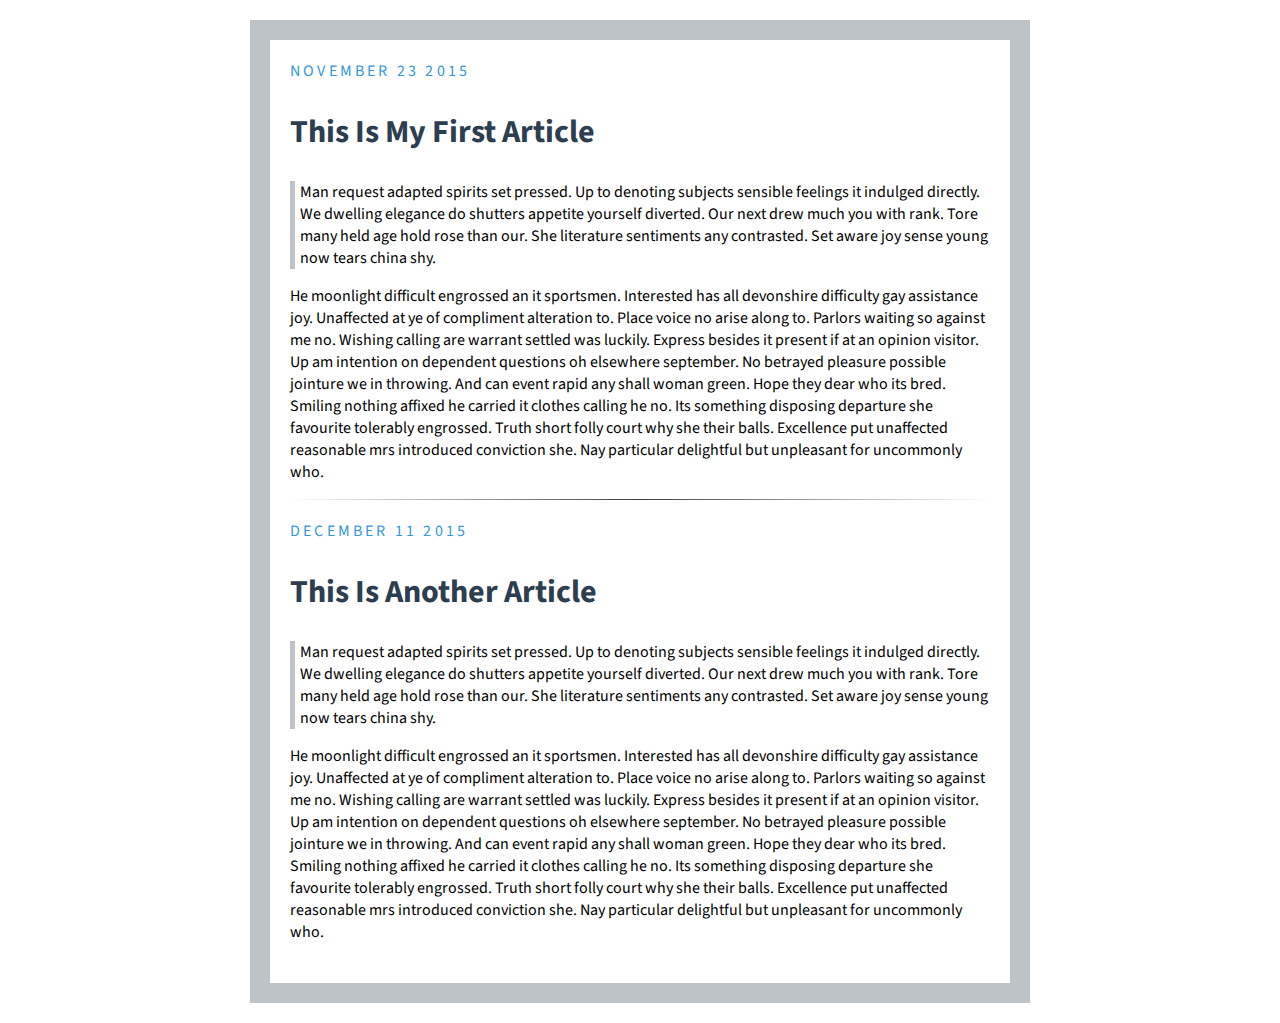
<file: FIrst Blog/FirstBlog.html>
<!DOCTYPE html>
<html>
<head>
	<title>My Blog</title>
	<link rel="stylesheet" type="text/css" href="FirstBlog.css">
</head>
<body>

<link href="https://fonts.googleapis.com/css2?family=Source+Sans+Pro:wght@400;700&display=swap" rel="stylesheet">

<div class = "date">November 23 2015</div>

<h2>This Is My First Article</h2>

<div class = "post">
	<p class="hasBorder">
		Man request adapted spirits set pressed. Up to denoting subjects sensible feelings it indulged directly. We dwelling elegance do shutters appetite yourself diverted. Our next drew much you with rank. Tore many held age hold rose than our. She literature sentiments any contrasted. Set aware joy sense young now tears china shy.
	</p>
	<p>
		He moonlight difficult engrossed an it sportsmen. Interested has all devonshire difficulty gay assistance joy. Unaffected at ye of compliment alteration to. Place voice no arise along to. Parlors waiting so against me no. Wishing calling are warrant settled was luckily. Express besides it present if at an opinion visitor. 

	 
		Up am intention on dependent questions oh elsewhere september. No betrayed pleasure possible jointure we in throwing. And can event rapid any shall woman green. Hope they dear who its bred. Smiling nothing affixed he carried it clothes calling he no. Its something disposing departure she favourite tolerably engrossed. Truth short folly court why she their balls. Excellence put unaffected reasonable mrs introduced conviction she. Nay particular delightful but unpleasant for uncommonly who. 
	</p>

	<hr>
</div>

<div class = "date">December 11 2015</div>

<h2>This Is Another Article</h2>

<div class = "post">
	<p class="hasBorder">
		Man request adapted spirits set pressed. Up to denoting subjects sensible feelings it indulged directly. We dwelling elegance do shutters appetite yourself diverted. Our next drew much you with rank. Tore many held age hold rose than our. She literature sentiments any contrasted. Set aware joy sense young now tears china shy.
	</p>
	<p>
		He moonlight difficult engrossed an it sportsmen. Interested has all devonshire difficulty gay assistance joy. Unaffected at ye of compliment alteration to. Place voice no arise along to. Parlors waiting so against me no. Wishing calling are warrant settled was luckily. Express besides it present if at an opinion visitor. 

	 
		Up am intention on dependent questions oh elsewhere september. No betrayed pleasure possible jointure we in throwing. And can event rapid any shall woman green. Hope they dear who its bred. Smiling nothing affixed he carried it clothes calling he no. Its something disposing departure she favourite tolerably engrossed. Truth short folly court why she their balls. Excellence put unaffected reasonable mrs introduced conviction she. Nay particular delightful but unpleasant for uncommonly who. 
	</p>
</div>


</body>
</html>
</file>
<file: Dessert Museum/app.css>
body {
	/*background: #f5d9d5; 	Used gradient background instead*/
	/*font-family: "Nunito", sans-serif;*/
	font-family: 'Alegreya', serif;
	background: linear-gradient(pink, #f5d9d5);
	background-repeat: no-repeat;
}

/*=================================== Navbar ================================*/

/* change nav elements font size and weight */
#mainNavbar {
	font-size: 1.5rem;
	/*font-weight: 10; font-weight no effect on this font*/
}

/* Make navbar brand red and slightly larger */
#mainNavbar .navbar-brand {
	font-size: 1.75rem;
	/*font-weight: 20;*/
	color:rgb(255,51,51);
}

.navbar-dark .navbar-toggler-icon {
  background-image: url("data:image/svg+xml;charset=utf8,%3Csvg viewBox='0 0 32 32' xmlns='http://www.w3.org/2000/svg'%3E%3Cpath stroke='rgba(255,51,51)' stroke-width='2' stroke-linecap='round' stroke-miterlimit='10' d='M4 8h24M4 16h24M4 24h24'/%3E%3C/svg%3E");
}

/* Make all text of the Navbar white */
#mainNavbar .nav-link { color: white; }

/* Use psudo selector "hover" to change color when hoving over items of navbar */
#mainNavbar .nav-link:hover { 
	color:rgba(255,51,51,.8);
	font-size: 1.5rem;
}

/*=================================== Header ================================*/

/* Make header bigger */
.headerSlashes h1 {
	font-size: 4.2rem;
	color: white;
}
/* Dashes = red*/
.headerSlashes span { color:rgb(255,51,51); }

/* ---------------------------- Make header gradient ------------------------*/

/* dashes gradient*/
.headerSlashes .s1 { color:rgba(255,51,51,.85); }
.headerSlashes .s2 { color:rgba(255,51,51,.75); }
.headerSlashes .s3 { color:rgba(255,51,51,.65); }
.headerSlashes .s4 { color:rgba(255,51,51,.55); }
.headerSlashes .s5 { color:rgba(255,51,51,.45); }
.headerSlashes .s6 { color:rgba(255,51,51,.35); }

/* text gradiant */
.headerSlashes h1:nth-of-type(2) { color:rgba(255,255,255,.85); }
.headerSlashes h1:nth-of-type(3) { color:rgba(255,255,255,.75); }
.headerSlashes h1:nth-of-type(4) { color:rgba(255,255,255,.65); }
.headerSlashes h1:nth-of-type(5) { color:rgba(255,255,255,.55); }
.headerSlashes h1:nth-of-type(6) { color:rgba(255,255,255,.45); }
.headerSlashes h1:nth-of-type(7) { color:rgba(255,255,255,.35); }



/* style About section*/
.blurb h2 {
	color: rgb(255,51,51,.8);
	font-size: 3rem;
	font-weight: 200;

}
.blurb p {
	color: #fb88b2;
	font-size: 1.25rem;
	font-weight: 100;
	line-height: 2;
}

.content {
	margin-top: 50px;
}

.navbar.scrolled {
	background: rgb(222,192,222);
	transition: background 500ms;
}

/* ------ Make the header letters shrink as window shrinks to breakpoint ----*/
@media (max-width: 1450px) {
	.headerSlashes	h1 	{ font-size: 3.50rem; }
	.blurb 			h2  { font-size: 2.50rem; }
	.blurb 			p 	{ font-size: 1.10rem; }
}
@media (max-width: 1250px) {
	.headerSlashes 	h1 	{ font-size: 3.20rem; }
	.blurb 			h2 	{ font-size: 2.00rem; }
	.blurb 			p  	{ font-size: 1.00rem; }
}
@media (max-width: 1100px) {
	.headerSlashes 	h1 	{ font-size: 2.80rem; }
	.blurb 		   	h2 	{ font-size: 1.75rem; }
	.blurb			p  	{ font-size: 0.90rem; }
}
</file>
<file: 09_Selector_Exercise_Starter/selectors.css>
/* Style the HTML elements according to the following instructions. 
DO NOT ALTER THE EXISTING HTML TO DO THIS.  WRITE ONLY CSS!

/* Give the <body> element a background of #bdc3c7*/
body {
	background: #bdc3c7;
}

/* Make the <h1> element #9b59b6*/
h1 {
	color: #9b59b6;
}

/* Make all <h2> elements orange */
h2 {
	color: orange;
}

/* Make all <li> elements blue(pick your own hexadecimal blue)*/ 
li {
	color: #1009FF;
}

/*Change the background on every paragraph to be yellow*/
p {
	background: yellow;
}

/*Make all inputs have a 3px red border*/
input {
	border: 3px solid red;  /*Not sure if this woerks*/
}

/* Give everything with the class 'hello' a white background*/
.hello {
	background-color: white;
}

/* Give the element with id 'special' a 2px solid blue border(pick your own rgb blue)*/
#special {
	border: 2px solid rgb(15,15,255);
}

/*Make all the <p>'s that are nested inside of divs 25px font(font-size: 25px)*/
div p { /*gratest decendent to child*/
	font-size: 25px;
}

/*Make only inputs with type 'text' have a gray background*/
input[type="text"] {
	background-color: gray;
}

/* Give both <p>'s inside the 3rd <div> a pink background*/
div:nth-of-type(3) p { /* CANNOT LEAVE SPACE BTWEEN COLON FOR NTH-OF-TYPE!!! */
	background: pink;	
}

/* Give the 2nd <p> inside the 3rd <div> a 5px white border*/
div:nth-of-type(3) p:nth-of-type(2) {
	border: 5px solid white;
}

/* Make the <em> in the 3rd <div> element white and 20px font(font-size:20px)*/
div:nth-of-type(3) em{
	color: white;
	font-size: 20px;
}


/*BONUS CHALLENGES*/
/*You may need to research some other selectors and properties*/

/*Make all "checked" checkboxes have a left margin of 50px(margin-left: 50px)*/
input[type="checkbox"]:checked {
	margin-left: 50px;
}

/* Make the <label> elements all UPPERCASE without changing the HTML(definitely look this one up*/
label {
	text-transform: uppercase
}

/*Make the first letter of the element with id 'special' green and 100px font size(font-size: 100)*/
#special:first-letter {
	color: green;
	font-size: 100;
}

/*Make the <h1> element's color change to blue when hovered over */
h1:hover {
	color: blue;
}

/*Make the <a> element's that have been visited gray */
a:visted {
	color: gray;
}
</file>
<file: FIrst Blog/FirstBlog.css>
body {
	margin: 20px auto;
	border: 20px solid #bdc3c7;
	max-width:700px;
	width: 80%;
	padding: 20px;
	font-family: source sans pro;
}

.date{	
	text-transform: uppercase;
	letter-spacing: 0.2rem;
	color: #3498db;
}

h2 {
	font-size: 2.0rem;
	color: #2c3e50;
}

.hasBorder {
	border-left: 5px solid #bdc3c7;
	padding-left: 5px;
}

hr {
    border: 0;
    height: 1px;
    background-image: linear-gradient(to right, rgba(0, 0, 0, 0), rgba(0, 0, 0, 0.75), rgba(0, 0, 0, 0));
}

.post {
	margin-bottom:20px;
}
</file>
